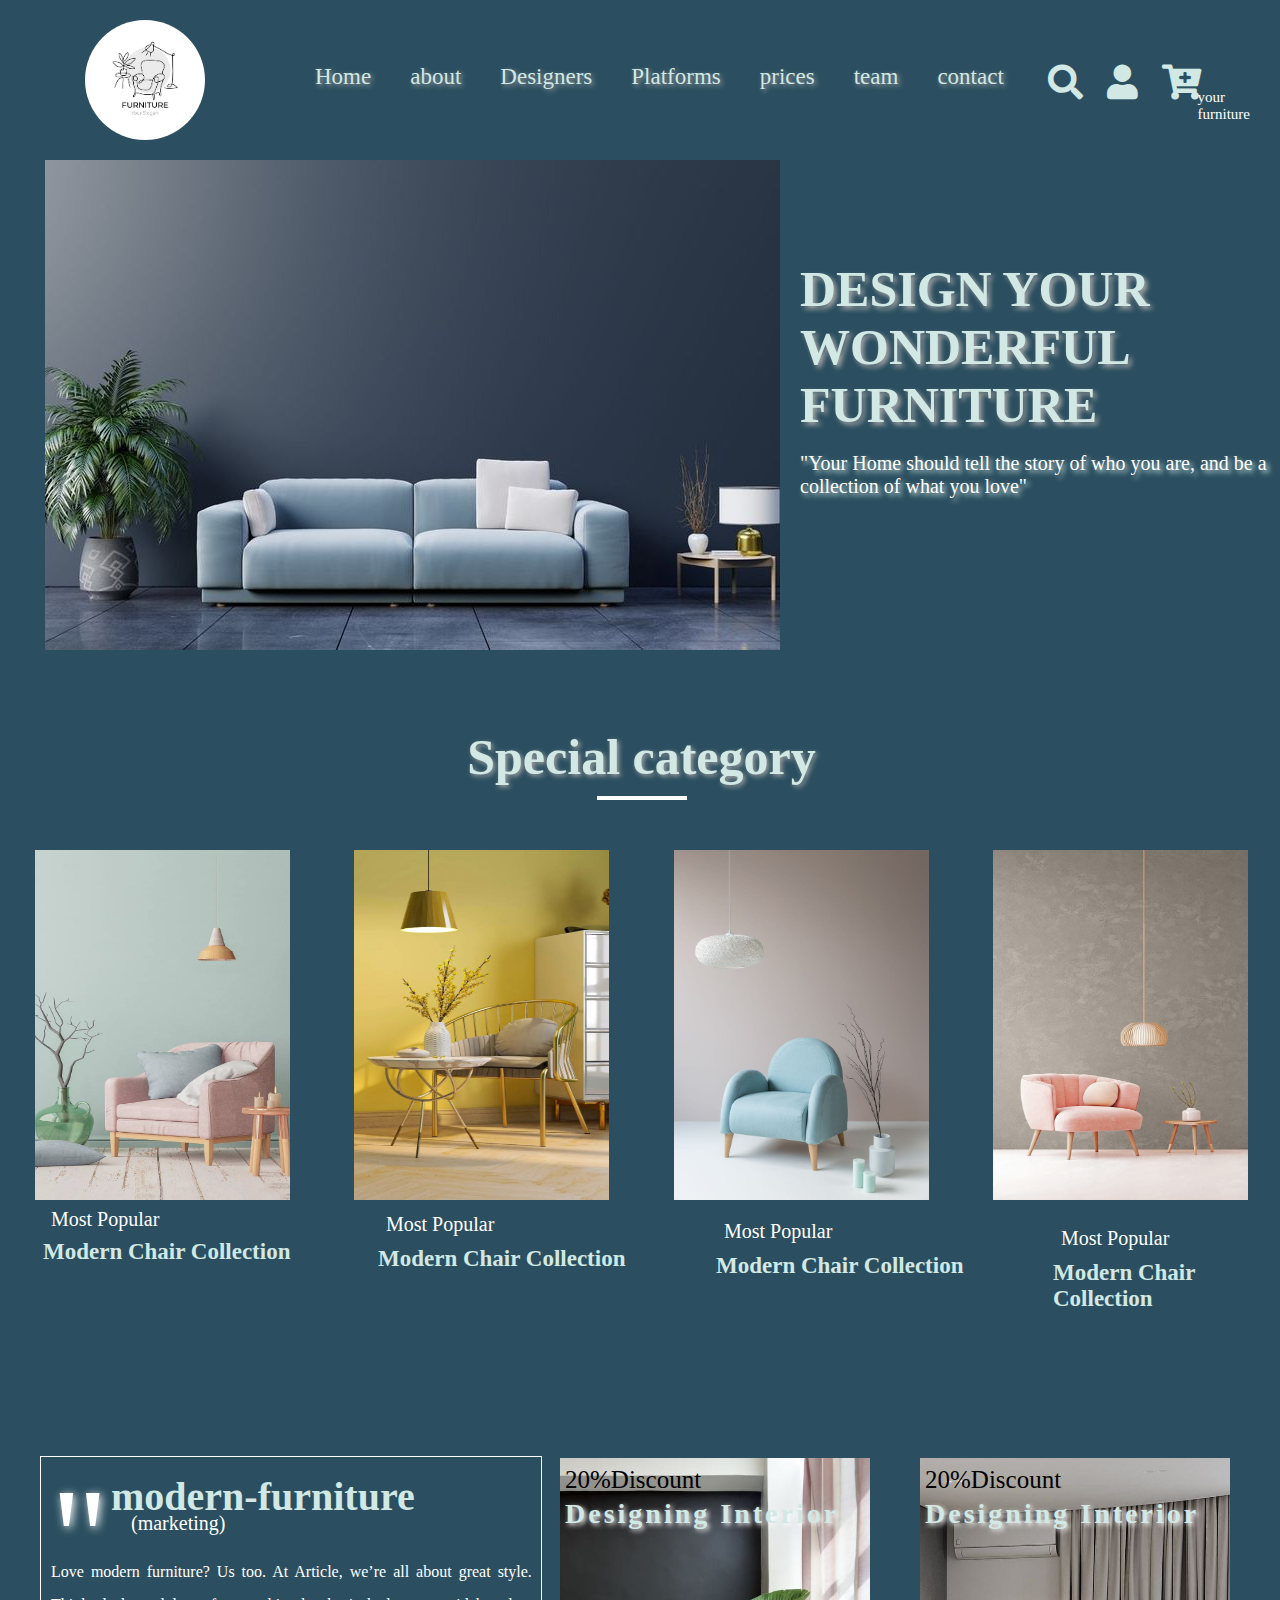
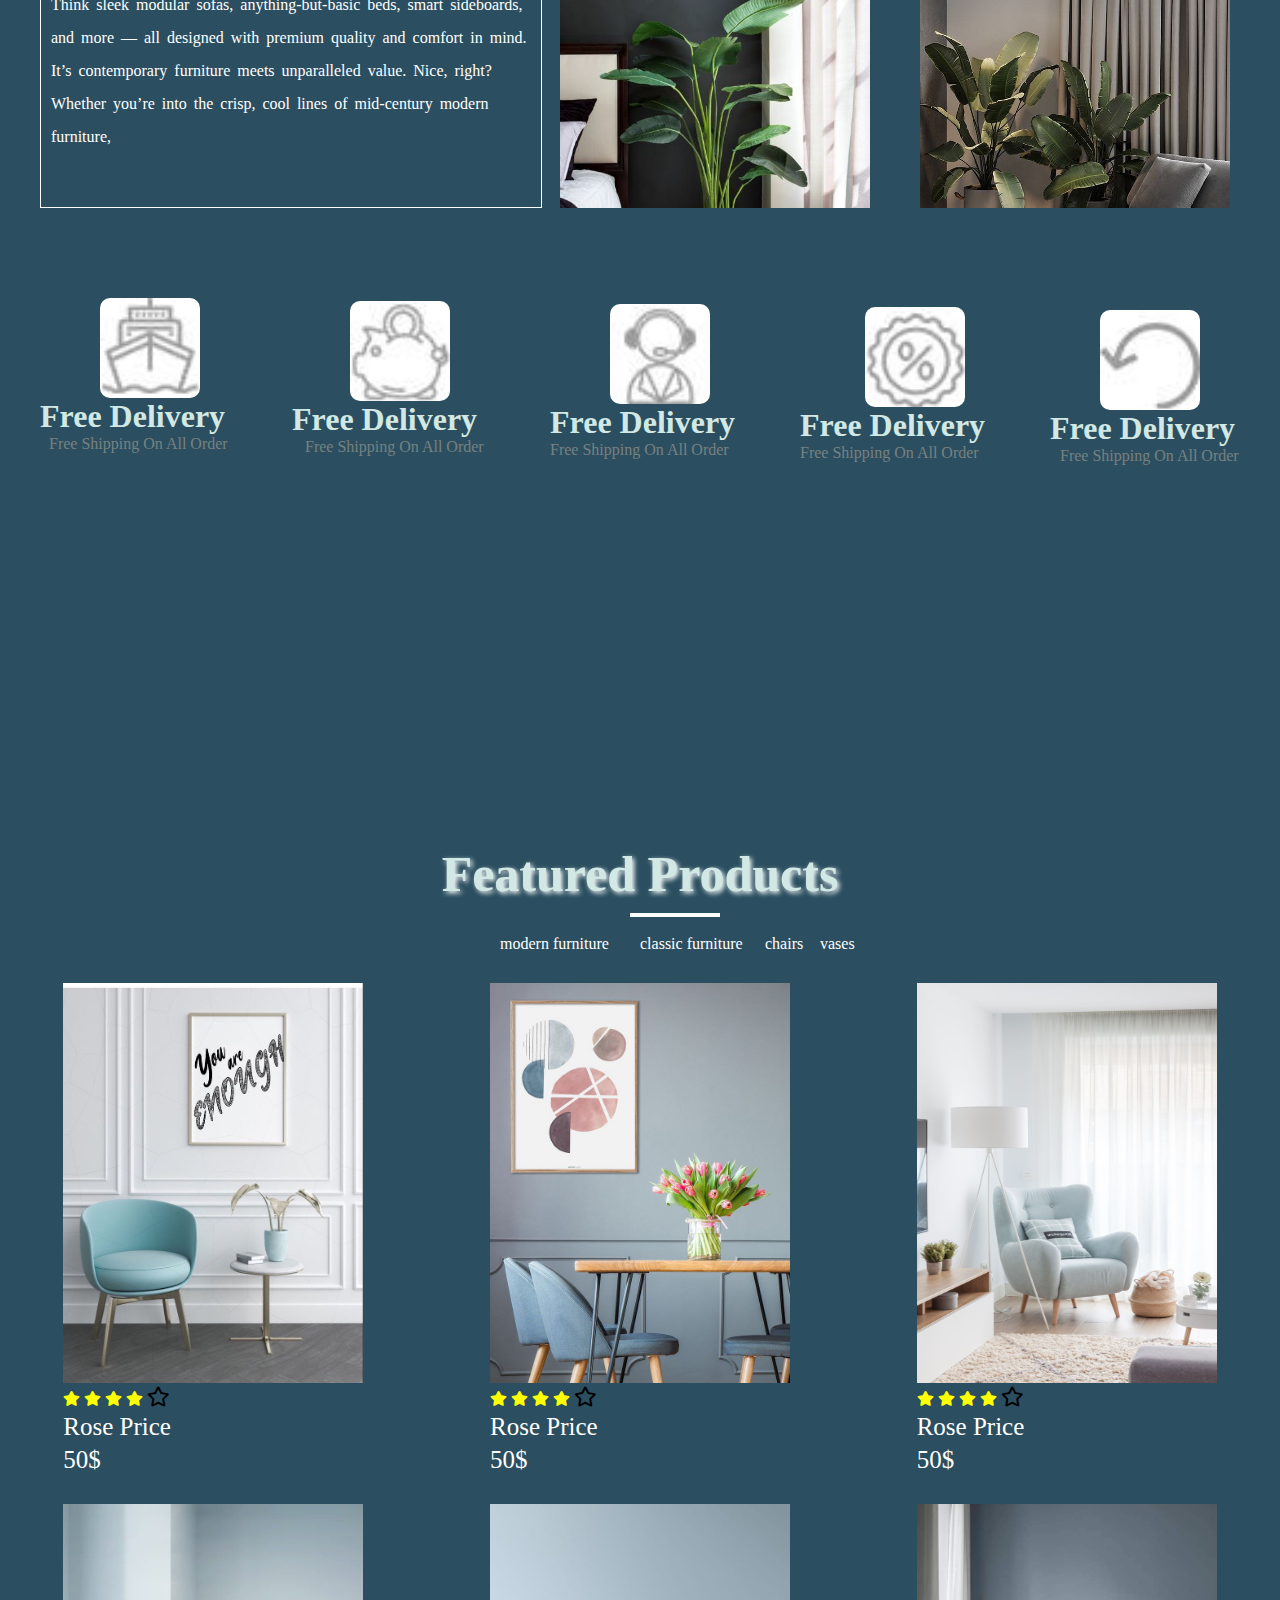
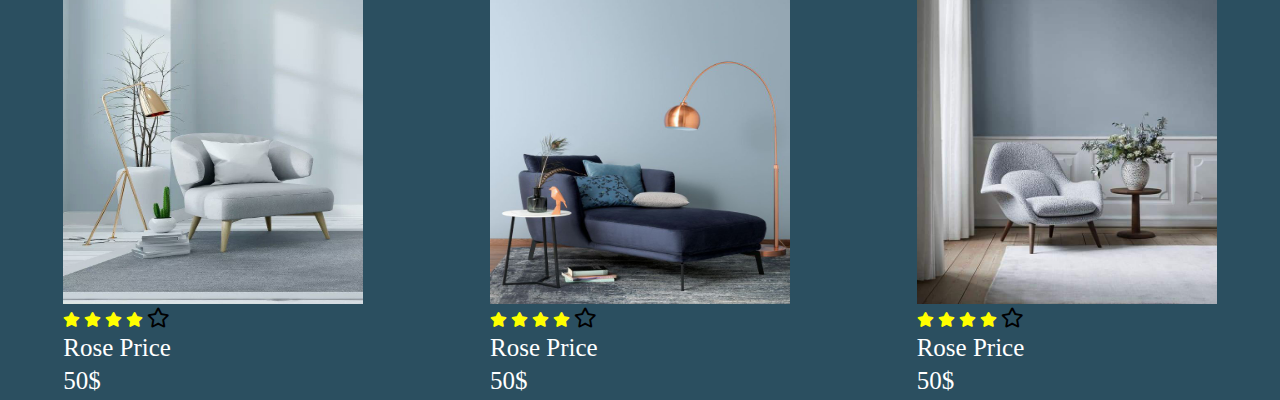
<file: index.html>
<!DOCTYPE html>
<html>
    <head>
        <meta charset="utf-8">
        <meta name="viewport" content="width=device-width, initial-scale=1.0">
        <link rel="stylesheet" href="css/style.css">
        <link rel="stylesheet" href="css/all.css"/>
        <link rel="icon" href="css/jbk.jpeg">
        <title>MODERN FURNITURE</title>
    </head>
    <body>
        <div class="max-width">
        <header>
        <div class="header"> 
            <img class="img-logo" src="css/jbk.jpeg">
            <i id="bars" class="fas fa-bars"></i>
            <div class="contain-bars">
                <input class="search-bar" type="text" placeholder=" Search">
                <div class="container-move">
                <a class="a-search" href="#"><i class="fas fa-arrow-right"></i></a> 
                <li class="li-contain-bars "><a class="a-contain-bars" href="#">beds</a></li> 
                <a class="a-search" href="#"><i class="fas fa-arrow-right"></i></a> 
                <li class="li-contain-bars"><a class="a-contain-bars" href="#">chairs</a></li>
                <a class="a-search" href="#"><i class="fas fa-arrow-right"></i></a> 
                <li class="li-contain-bars"><a class="a-contain-bars"  href="#">antiques</a></li>
                <a class="a-search" href="#"><i class="fas fa-arrow-right"></i></a>
                <li class="li-contain-bars"><a class="a-contain-bars" href="#">team</a></li>
                <a class="a-search" href="#"><i class="fas fa-arrow-right"></i></a>           
                <li class="li-contain-bars"><a class="a-contain-bars" href="#">contact</a></li> 
            </div></div></div>
            <ul>
                <li class="list1 listn"><a class="list-a" href="#">Home</a>
                  <table class="table-1">
                  <thead>
                    <caption>furniture</caption>
                    <th>modern</th>
                    <th>classic</th>
                    <th>more</th>
                  </thead>
                  <tbody>
                    <tr>
                  <td>sofa</td>
                  <td>sofa</td>
                  <td>sofa</td>
                  </tr>
                  <tr>
                    <td>chairs</td>
                  <td>chairs</td>
                  <td>chairs</td>
                    </tr>
                    <tr>
                      <td>vases</td>
                      <td>vases</td>
                      <td>vases</td>
                      </tr>
                </tbody>
              </table>
                </li>
                <li class="list1"><a class="list-a" href="#">about</a></li>
                <li class="list1"><a class="list-a" href="#">Designers</a></li>
                <li class="list1"><a class="list-a"  href="#">Platforms</a></li>
                <li class="list1"><a class="list-a" href="#">prices</a></li>
                <li class="list1"><a class="list-a" href="#">team</a></li>
                <li class="list1"><a class="list-a" href="#">contact</a></li>
            </ul>
            <div class="icons">
            <a href="#"><i class="fas fa-search icon1"></i></a>
            <a href="#"><i class="fas fa-user icon2"></i></a>
            <a href="#"><i class="fas fa-cart-plus icon3"></i></a>
            <p class="your">your <br>furniture</p>
         </div>
         </div></header>
         
      <div class="hero-img"><img src="hjv.jpg"></div>
       <h1 class="design">DESIGN  YOUR<br>WONDERFUL FURNITURE</h1><br>
       <p class="para">"Your Home should tell the story of who you are, and be a collection of what you love"</p>
       
       
       <section class="section-2">
       <div class="lineatext">
       <h1 class="h-special">Special category</h1>
       <div class="line-special"></div></div>
      <div class="container">
     <img class="img11" src="css/kcmlv.jpeg">
    <img class="img11" src="css/uihi.jpeg">
       <img class="img33" src="css/hsdlcjse.jpeg">
        <img class="img44" src="css/JHBGJHH.jpeg">
      </div>
      <div class="container-ph">
            <p class="p-img-1">Most Popular</p>
      <h1 class="h-img-1">Modern Chair Collection</h1>
      <p class="p-img-2">Most Popular</p>
      <h1 class="h-img-2">Modern Chair Collection</h1>
      <p class="p-img-3">Most Popular</p>
      <h1 class="h-img-3">Modern Chair Collection</h1>
      <p class="p-img-4">Most Popular</p>
      <h1 class="h-img-4">Modern Chair Collection</h1></div>
     </div></section>
     <br><br><br><br><br><br><br><br>


<div class="oo">
            <div class="box">
            <p class="coma">"</p>
            <div class="modern-furniture"><h1>modern-furniture</h1></div>
            <div class="marketing"><p>(marketing)</p></div>
            <div class="text-box"><p class="">Love modern furniture? Us too.
                At Article, we’re all about great style. Think sleek modular 
                sofas, anything-but-basic beds, smart sideboards, and more — 
                all designed with premium quality and comfort in mind. It’s contemporary 
                furniture meets unparalleled value. Nice, right?
                Whether you’re into the crisp, cool lines of mid-century modern
                 furniture,</p></div></div>
                 

                  <div class="container-dis">
                  <div class="dis1">
                  <p class="discound1">20%Discount</p>
                  <h1 class="designing-Interior1">Designing Interior</h1></div>
                  <div class="dis2">
                    <p class="discound2">20%Discount</p>
                    <h1 class="designing-Interior2">Designing Interior</h1></div>
                </div>
                    <br><br><br><br><br>




                    <div class="collect-icons">
                        <div class="collect-photos">
                      <div class="tphoto1"></div>
                      <h1 class="hfree1">Free Delivery</h1>
                      <p class="pfree1">Free Shipping On All Order</p>
                      <div class="tphoto2"></div>
                      <h1 class="hfree2">Free Delivery</h1>
                      <p class="pfree2">Free Shipping On All Order</p>
  
                      <div class="tphoto3"></div>
                      <h1 class="hfree3">Free Delivery</h1>
                      <p class="pfree3">Free Shipping On All Order</p>
                      </div>
  
                      <div class="tphoto4"></div>
                      <h1 class="hfree4">Free Delivery</h1>
                      <p class="pfree4">Free Shipping On All Order</p>
                      </div>
  
                      <div class="tphoto5"></div>
                      <h1 class="hfree5">Free Delivery</h1>
                      <p class="pfree5">Free Shipping On All Order</p>
                      </div>
                     </div>



                <div class="moving">
                      <div class="lineatext2">
                        <h1 class="h-featured">Featured Products</h1>
                         <div class="line-featured"></div></div>
                       <br>
                       <div class="collect-para">
                        <p class="para1">modern furniture</p>
                        <p class="para2" >classic furniture</p>
                        <p class="para3" >chairs</p>
                        <p class="para4">vases</p>
                       </div>
                        
                      <div class="productsitems">
                       <div class="productitem">
                        <div class="productimg productimg4">
                            <div class="pic-4"> <img src="css/photo1675464307 (2).jpeg" alt="this is image"  width="300" height="400"></div>
                            <div class="productoverlay">
                                <div class="picback-4"> <img src="css/photo1675464307 (7).jpeg" alt="this is image"  width="300" height="400"></div>
                                <ul class="list">
                                    <li><i class="fab fa-facebook-f ico1"></i></li>
                                    <li><i class="fab fa-twitter ico1"></i></li>
                                    <li><i class="fab fa-linkedin-in ico1"></i></li>
                                    <li><i class="fab fa-instagram ico1"></i></li>
                                </ul>
                            </div>
                             <div class="productinfo">
                                <i class="active fa fa-star ico2"></i>
                                <i class="active fa fa-star ico2"></i>
                                <i class="active fa fa-star ico2"></i>
                                <i class="active fa fa-star ico2"></i>
                                <i class="far fa-star ico2"></i>
                                <span >Rose Price</span>
                                <span >50$</span>
                            </div>
                        </div>
                    </div>
                    <div class="productitem">
                        <div class="productimg productimg5">
                            <div class="pic-5"><img src="css/photo1675464307 (1).jpeg" alt="this is image" width="300" height="400"></div>
                            <div class="productoverlay">
                                <div class="picback-5"></div><img src="css/photo1675467468 (2).jpeg" alt="this is image" width="300" height="400">
                                <ul class="list">
                                    <li><i class="fab fa-facebook-f ico1"></i></li>
                                    <li><i class="fab fa-twitter ico1"></i></li>
                                    <li><i class="fab fa-linkedin-in ico1"></i></li>
                                    <li><i class="fab fa-instagram ico1"></i></li>
                                </ul>
                            </div>
                          <div class="productinfo">
                                <i class="active fa fa-star ico2"></i>
                                <i class="active fa fa-star ico2"></i>
                                <i class="active fa fa-star ico2"></i>
                                <i class="active fa fa-star ico2"></i>
                                <i class="far fa-star ico2"></i>
                                <span >Rose Price</span>
                                <span >50$</span>
                            </div>
                        </div>
                    </div>
                    <div class="productitem">
                        <div class="productimg productimg6">
                            <div class="pic-6"><img src="css/photo1675467468 (3).jpeg" alt="this is image" width="300" height="400"> </div>
                            <div class="productoverlay">
                                <div class="picback-6"><img src="css/photo1675464307.jpeg" alt="this is image" width="300" height="400"></div>
                                <ul class="list">


<li><i class="fab fa-facebook-f ico1"></i></li>
                                    <li><i class="fab fa-twitter ico1"></i></li>
                                    <li><i class="fab fa-linkedin-in ico1"></i></li>
                                    <li><i class="fab fa-instagram ico1"></i></li>
                                </ul>
                            </div>
                            <div class="productinfo">
                                <i class="active fa fa-star ico2"></i>
                                <i class="active fa fa-star ico2"></i>
                                <i class="active fa fa-star ico2"></i>
                                <i class="active fa fa-star ico2"></i>
                                <i class="far fa-star ico2"></i>
                                <span class="rose">Rose Price</span>
                                <span class="money">50$</span>
                            </div>
                        </div>
                    </div>
                </div>
                  
                <div class="productsitems">
                 <div class="productitem">
                  <div class="productimg productimg4">
                      <div class="pic-4"> <img src="css/photo1675464310 (1).jpeg" alt="this is image"  width="300" height="400"></div>
                      <div class="productoverlay">
                          <div class="picback-4"> <img src="css/photo1675467468 (4).jpeg" alt="this is image"  width="300" height="400"></div>
                          <ul class="list">
                              <li><i class="fab fa-facebook-f ico1"></i></li>
                              <li><i class="fab fa-twitter ico1"></i></li>
                              <li><i class="fab fa-linkedin-in ico1"></i></li>
                              <li><i class="fab fa-instagram ico1"></i></li>
                          </ul>
                      </div>
                       <div class="productinfo">
                          <i class="active fa fa-star ico2"></i>
                          <i class="active fa fa-star ico2"></i>
                          <i class="active fa fa-star ico2"></i>
                          <i class="active fa fa-star ico2"></i>
                          <i class="far fa-star ico2"></i>
                          <span >Rose Price</span>
                          <span >50$</span>
                      </div>
                  </div>
              </div>
              <div class="productitem">
                  <div class="productimg productimg5">
                      <div class="pic-5"><img src="css/photo1675467468.jpeg" alt="this is image" width="300" height="400"></div>
                      <div class="productoverlay">
                          <div class="picback-5"></div><img src="css/photo1675467468 (5).jpeg" alt="this is image" width="300" height="400">
                          <ul class="list">
                              <li><i class="fab fa-facebook-f ico1"></i></li>
                              <li><i class="fab fa-twitter ico1"></i></li>
                              <li><i class="fab fa-linkedin-in ico1"></i></li>
                              <li><i class="fab fa-instagram ico1"></i></li>
                          </ul>
                      </div>
                    <div class="productinfo">
                          <i class="active fa fa-star ico2"></i>
                          <i class="active fa fa-star ico2"></i>
                          <i class="active fa fa-star ico2"></i>
                          <i class="active fa fa-star ico2"></i>
                          <i class="far fa-star ico2"></i>
                          <span >Rose Price</span>
                          <span >50$</span>
                      </div>
                  </div>
              </div>
              <div class="productitem">
                  <div class="productimg productimg6">
                      <div class="pic-6"><img src="css/photo1675467468 (1).jpeg" alt="this is image" width="300" height="400"> </div>
                      <div class="productoverlay">
                          <div class="picback-6"><img src="css/JBKJBK.jpeg" alt="this is image" width="300" height="400"></div>
                          <ul class="list">


<li><i class="fab fa-facebook-f ico1"></i></li>
                              <li><i class="fab fa-twitter ico1"></i></li>
                              <li><i class="fab fa-linkedin-in ico1"></i></li>
                              <li><i class="fab fa-instagram ico1"></i></li>
                          </ul>
                      </div>
                      <div class="productinfo">
                          <i class="active fa fa-star ico2"></i>
                          <i class="active fa fa-star ico2"></i>
                          <i class="active fa fa-star ico2"></i>
                          <i class="active fa fa-star ico2"></i>
                          <i class="far fa-star ico2"></i>
                          <span class="rose">Rose Price</span>
                          <span class="money">50$</span>
                      </div>
                  </div>
              </div>
            </div></div></div>
        </section></div>
</div></div>
    </body>
</html>
</file>
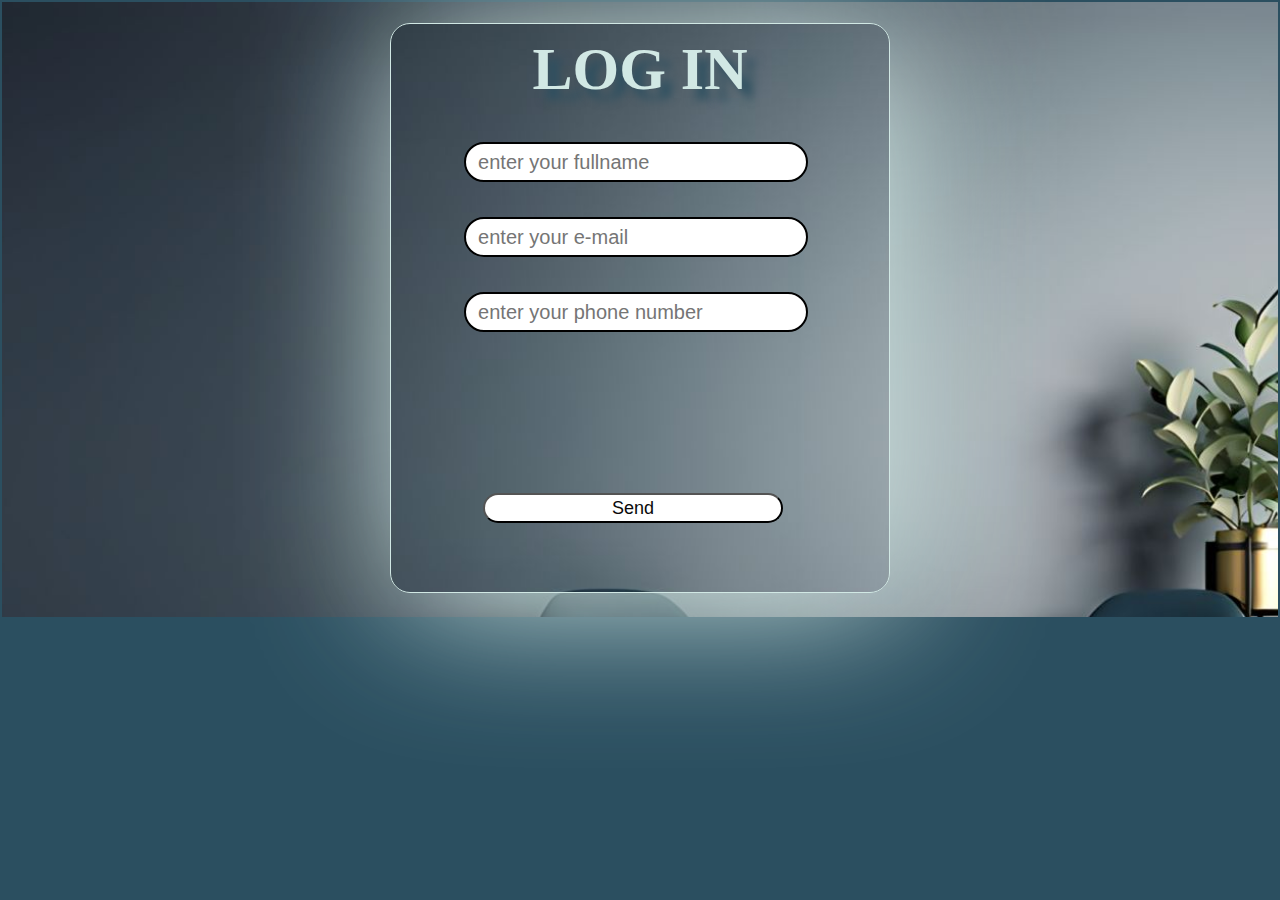
<file: login.html>
<!DOCTYPE html>
<html>
    <head>
        <meta charset="utf-8">
        <meta name="viewport" content="width=device-width, initial-scale=1.0">
        <link rel="stylesheet" href="login.css">
        <link rel="stylesheet" href="css/all.css"/>
        <link rel="icon" href="css/jbk.jpeg">

        <title>LOG IN</title>
    </head>
    <body>
        <div class="hero-image">
            <div class="myform">
            <h1 class="hero-title">LOG IN</h1>
            <form>
                <div class="inputs">
                    
                <input class="first" type="text" placeholder="  enter your fullname">

                
                <input class="first"   type="email" placeholder="  enter your e-mail">

                
                <input class="first" type="text" placeholder="  enter your phone number">

                </div>
                <button class="button"><a class="a" href="index.html">Send</a></button>
                
            </form>
            </div>
            </div>
    </body>
    </html>
</file>
<file: css/style.css>
*{
    margin: 0px;
    padding: 0px;
}
body{
    font-family: Georgia, 'Times New Roman', Times, serif;
    background-color:#2B4F60;
    height: 3600px;
}
.max-width{
    max-width: 1400px;
}
.img-logo{
    width: 120px;
    height: 120px;
    margin-left:85px;
    border-radius: 50%;
    margin-top: 20px;
}
@media (max-width:750px){
    .img-logo{
         width: 65px;
         height: 65px;
         margin-top: 25px;
         margin-left:27px;
    }
}
.contain-bars{
    width: 300px;
    height:280px;
    border: 1px solid #2B4F60;
    border-radius: 30px;
    box-shadow: 0px 0px 25px #a5a4a4;
    display: none;
    position: absolute;
    background-color: #2B4F60;
    
}
.li-contain-bars{
    list-style: none;
    margin-top: -25px;
    line-height: 40px;
    
}
.a-contain-bars{
    color: #fff;
    text-decoration: none;
    font-size: 25px;
    padding:30px;
    line-height: 20px; 
    
}

.a-search{
    color: #fff;
    display: inline-block;
    margin-left: 250px;
    line-height: 2px;
}
.search-bar{
    width: 150px;
    height: 30px;
    margin-left:130px;
    border-radius: 30px;
    font-size: 20px;
    box-shadow: 0px 0px 25px #a5a4a4;
    margin-top: 10px;
}
.container-move{
    margin-top: 20px;
}
#bars{
    color: #fff;
    display: none;
    position: absolute;
    top: 0;
    right: 0;
    margin-top: 70px;
    margin-right: 50px;
    font-size: 40px;
    
}
@media (max-width:750px){
    #bars{
         display: block;
         font-size: 50px;
         margin-top: 35px; 
         margin-right: 10px;  
    }
    #bars:hover+.contain-bars{
    display: block;
 }
 .contain-bars{
    margin-left: 70px;

 }
}

ul{
    list-style: none;
    margin-top: -100px;
    margin-left: 280px;
}
@media (max-width:750px){
    ul{
         display: none;
    }
}
.list1{
    display: inline-block;
    margin-left: 35px;
    margin-top: 20px;
}
.list1 a{ 
    color: #D1E8E4;
    text-decoration: none;
    font-size: 23px;
    position: relative;
    text-shadow: 2px 2px 5px #a5a4a4;
   
}
.list-a::before{
content: "";
position: absolute;
width: 0;
height: 100%;
top: 0;
left: 0;
border-top: 1px solid #ffff;
border-bottom: 1px solid #ffff;
 transition: 0.3s;
}
.list-a:hover::before{
    width: 100%;
    height: 100%;
    opacity: 1;
}
.list-a::after{
    content: "";
position: absolute;
width: 0;
height:0;
top: 0;
left: 0;
box-sizing: border-box;
border-left: 1px solid #ffff;
border-right: 1px solid #ffff;
transition: 0.3s;

}
.list-a:hover::after{
    width: 100%;
   height: 28px;
}
.icons{
    float: right;
    margin-right:30px;
    word-spacing: 20px;
    margin-top: -26px;
}
@media (max-width:750px){
    .icons{
         display: none;
    }
}
.table-1{
    text-align: center;
    width: 260px;
    position: absolute;
    left: -50px;
    top: 90px;
    transform: scale(0,0);
    color: #ffff;
}
.listn{
    position: relative;
}
caption{
    margin-bottom: -25px;
    text-decoration:none;
    font-size: 20px;
}
th{
    padding-top: 23px;
    font-style: italic;
}
tr td{
    padding: 2px;
    text-align: center;
}
.listn:hover table{
    border: 1px solid #ffff;
    transform: scale(1.2,1.2);
    transition: 2s;

}
.icon1{
    font-size: 35px;
    color: #D1E8E4;
   
}
.icon2{
    font-size: 35px;
    color: #D1E8E4;
    
}
.icon3{
    font-size: 35px;
    color: #D1E8E4;
    
}
.your{
    margin-left: 150px;
    font-size: 15px;
    margin-top: -10px;
    color: #ffff;
}

.hero-img{
    width: 70%;
    height: 600px;
    margin-left: 45px;
    margin-top: 70px;
    border-radius: 2%;
}
@media(max-width:750px){
    .hero-img img{
        width: 373px;
        height: 350px;
        margin-left: -42px;
        margin-top: -50px;
    }
}
.design{
    margin-top: -500px;
    margin-left: 800px;
    color: #D1E8E4;
    font-size: 50px;
    text-shadow: 3px 3px 5px #a5a4a4;
}
@media (max-width:750px){
    .design{
        font-size: 30px;
        margin-top: -600px;
        margin-left: 130px;

    }
}
.para{
    color: #ffff;
    font-size: 20px;
    margin-left:800px ;
    text-shadow: 3px 3px 5px #D1E8E4;
}
@media (max-width:750px){
    .para{
        display: none;
    }
}
.section-2{
    margin-top: -150px;
    margin-left: 3px;
}
.h-special{
   margin-top: 380px;
   text-align: center;
    font-size: 50px;
    color: #D1E8E4;
    text-shadow: 2px 2px 5px #a5a4a4;
}
.line-special{
    margin-right: 160px;
}

@media(max-width:750px){
   .h-special {
        font-size: 35px;
    }
   
}


.line-special{
    width:90px;
    height: 4px; ;
    background-color:rgb(255, 255, 255) ;
    margin: auto;
    margin-top: 10px;
    transition: 1s;

}

.lineatext:hover .line-special{
    transform: scale(1.3,1.3);
    }
.container{
    display: grid;
    grid-template-columns: repeat(4,20%);
    display: flex;
    justify-content: space-around;
    margin-top: 50px;
    
}

 @media(max-width:750px){
    
 }
@media (max-width:600px){
    .img11:hover{
        transform: scale(1.1);
    }
    .container{
    
        display: flex;
        flex-direction:column;
        align-items: center;
        
     }
     .oo{
        margin-left: 95px;
        
        
     }
     .box{
         overflow: hidden;
        box-shadow: 0px 0px 10px #ffffff;
     }
    } 
@media (max-width:750px){
.img11{
    margin-bottom: 60px;
}}
@media (max-width:600px){
    .h-img-1,.p-img-1,.h-img-2,.p-img-2,.h-img-3,.p-img-3,.h-img-4,.p-img-4{
        display: none;
    }}
    .img11{
        width: 255px;
        height: 350px;
        transition: 1s;
    }
.p-imgg1,.h-imgg1,.p-imgg2,.h-imgg2,.p-imgg3,.h-imgg3,.p-imgg4,.h-imgg4{
    display: none;
}
.text-box{
    padding-top: 20px;
}

    .p-img-1{
        color: rgb(255, 255, 255);
        font-size: 20px;
        margin-left: 40px;
        padding: 8px;
    }
    .h-img-1{
        font-size: 23px;
        margin-left: 40px;
        color: #D1E8E4;
    }
    @media (max-width:600px){
        .img22:hover{
            transform: scale(1.1);
        }}
    .img22{
        width: 255px;
        height: 350px; 
        transition: 1s;
    }

    .p-img-2{
        color: rgb(255, 255, 255);
        font-size: 20px;
        margin-left: 40px;
        margin-top: -60px;
        margin-left: 375px;
        padding: 8px;
    }
    .h-img-2{
        font-size: 23px;
        margin-left: 40px;
        margin-top: 2px;
        margin-left: 375px;
        color: #D1E8E4;
    }
        .img33{
            transition: 1s;
            width: 255px;
            height: 350px;
           }
            @media (max-width:600px){
        .img33:hover{
            transform: scale(1.1);
        }}        
        
        .p-img-3{
            color: rgb(255, 255, 255);
            font-size: 20px;
            margin-left: 40px;
            margin-top: -60px;
            margin-left: 713px;
            padding: 8px;
        }
        .h-img-3{
            font-size: 23px;
            margin-left: 40px;
            margin-top: 2px;
            margin-left:713px;
            color: #D1E8E4;
        }
        @media (max-width:600px){
            .img44{
                margin-top:60px;
            }}      
        @media (max-width:600px){
            .img44:hover{
                transform: scale(1.1,1.1)
                
            }}        
            .img44{
                width: 255px;
                height: 350px;
                transition: 1s;
                
            }
            .p-img44{
                font-size: 20px;
                color: rgb(255, 255, 255);
                margin-left: 83px;
                margin-top: 10px;
                padding: 8px;
            }
            .h-img44{
                color: #D1E8E4;
                font-size: 22px;
                margin-left:83px;
                margin-top: 18px;
            }
            .p-img-4{
                color: rgb(255, 255, 255);
                font-size: 20px;
                margin-left: 40px;
                margin-top: -60px;
                margin-left: 1050px;
                padding: 8px;
            }
            .h-img-4{
                font-size: 23px;
                margin-left: 40px;
                margin-top: 2px;
                margin-left:1050px;
                color: #D1E8E4;
            }
           
           


















            .box{
                width: 500px;
                height: 350px;
                border: 1px #fff solid;
                margin-left: 40px;
            }
            @media (max-width:750px){
                .box{
                   width: 300px;
                   height: 730px;
                   font-size: 20px;
                   margin-left: -67px;
                   padding: 10px;
                }
                .coma{
                    font-size: 30px;
                    
                }
                .modern-furniture{
                    font-size: 10px;
                }
                .text-box{
                    line-height: 20px;
                }
            }
            .coma{
                font-size: 140px;
                margin-top: 0px;
                margin-left: 10px;
                color: #fff;
                text-shadow: 2px 2px 10px #fff;
            }
            .modern-furniture{
                font-size: 20px;
                color: #D1E8E4;
               margin-top:-145px ;
               margin-left: 70px;
            }
            .marketing{
                margin-top:-8px ;
                margin-left: 90px;
                font-size: 20px;
                color: #fff;
            }
            .text-box{
                color: #fff;
                margin-top: 0px;
                margin-left: 10px;
                word-spacing:3px;
                line-height: 33px;
            }


            .container-dis {
                display: flex;
                flex-direction: row;
                justify-content: flex-end;
                margin-right: 50px;
                margin-top: -350px;
                
                
            }


        @media (max-width:750px){
            .container-dis{
                display: flex;
                flex-direction:column;
                align-items: center;
                margin-top: 80px;
                margin-left: 10px;
            }
            
        }


            .dis1{
                background-image: url("fvlkdx.jpeg");
                background-size: cover;
                width: 310px;
                height: 350px;
                margin-right: 50px;
                transition: 1s;
                position: relative;
            }
           .discound1{
            font-size: 25px;
            color: #000000;
            margin-left:5px;
            margin-top: 8px;
            position: absolute;
            
           }
           .designing-Interior1{
            font-size: 28px;
            color: #D1E8E4;
            margin-left:5px;
            margin-top:40px;
            letter-spacing: 3px;
            position: absolute;
            text-shadow: 2px 2px 5px #fff;
           }
           .dis1:hover {
            transform: scale(1.2,1.2);
           }
          

           .dis2{
            background-image: url("JFDVKDF.jpeg");
            background-size: cover;
            width: 310px;
            height: 350px;
            transition: 1s;
            position: relative;
        }
         @media (max-width:750px){
            .dis2{
               margin-top: 44px;
               margin-right: 46px;
            }
            
        }
       .discound2{
        font-size: 25px;
        color: #000000;
        margin-left:5px;
        margin-top: 8px;
        position: absolute;
        
       }
       .designing-Interior2{
        font-size: 28px;
        color: #D1E8E4;
        margin-left:5px;
        margin-top:40px;
        letter-spacing: 3px;
        position: absolute;
        text-shadow: 2px 2px 5px #fff;
       }
       .dis2:hover {
        transform: scale(1.2,1.2);
       }



       .tphoto1{
        background-image: url(iurfbikesf.jpeg);
        border-radius: 10%;
        background-repeat: no-repeat;
        width: 100px;
        height: 100px;
        transition: 1s;
        background-size: cover;
        background-position:center 0px ;
        margin-left: 150px;
     }
     .tphoto1:hover{ 
      background-position: center -218px ;
     }
     .hfree1{
        margin-left: 90px;
        color: #D1E8E4;
     }
     .pfree1{
        margin-left: 99px;
        color: #778180;
     }
     .tphoto2{
        background-image: url(iurfbikesf.jpeg);
        border-radius: 10%;
        background-repeat: no-repeat;
        width: 100px;
        height: 100px;
        transition: 1s;
        background-size: cover;
        background-position:center -437px ;
        margin-left: 400px;
        margin-top: -152px;
     }
     .tphoto2:hover{ 
      background-position: center -657px ;
     }
     .hfree2{
        margin-left: 342px;
        color: #D1E8E4;
        width: 300px;
     }
     .pfree2{
        margin-left: 355px;
        color: #778180;
        width: 300px;
     }

     .tphoto3{
        background-image: url(iurfbikesf.jpeg);
        border-radius: 10%;
        background-repeat: no-repeat;
        width: 100px;
        height: 100px;
        transition: 1s;
        background-size: cover;
        background-position:center -876px ;
        margin-left: 660px;
        margin-top: -152px;
     }
     .tphoto3:hover{ 
      background-position: center -1095px ;
     }
     .hfree3{
        margin-left: 600px;
        color: #D1E8E4;
        width: 300px;
     }
     .pfree3{
        margin-left: 600px;
        color: #778180;
        width: 300px;
     }

     .tphoto4{
        background-image: url(iurfbikesf.jpeg);
        border-radius: 10%;
        background-repeat: no-repeat;
        width: 100px;
        height: 100px;
        transition: 1s;
        background-size: cover;
        background-position:center -1315px ;
        margin-left: 865px;
        margin-top: -152px;
     }
     .tphoto4:hover{ 
      background-position: center -1533px ;
     }
     .hfree4{
        margin-left: 800px;
        color: #D1E8E4;
        width: 300px;
     }
     .pfree4{
        margin-left: 800px;
        color: #778180;
        width: 300px;
     }

     .tphoto5{
        background-image: url(iurfbikesf.jpeg);
        border-radius: 10%;
        background-repeat: no-repeat;
        width: 100px;
        height: 100px;
        transition: 1s;
        background-size: cover;
        background-position:center -1754px ;
        margin-left: 1100px;
        margin-top: -152px;
     }
     .tphoto5:hover{ 
      background-position: center -1972px ;
     }
     .hfree5{
        margin-left: 1050px;
        color: #D1E8E4;
        width:250px;
     }
     .pfree5{
        margin-left: 1060px;
        color: #778180;
        width: 200px;
     }
     .collect-photos{
        margin: auto 20px;
        margin-left: -50px;
     }
     @media(max-width:750px){
        .collect-photos{
         display: none;
        }
        .collect-icons{
            display: none;
        }
        .last-icon{
            display: none;
        }
        .tphoto5,.hfree5,.pfree5{
            display: none;
        }
     }
   .h-featured{
        margin-top: 380px;
        text-align: center;
         font-size: 50px;
         color: #D1E8E4;
         text-shadow: 2px 2px 5px #fff;
     }
    @media(max-width:750px){
        .h-featured{
            font-size: 35px;
            margin-left: -40px;
         }
         .line-featured{
            background-color: aqua;
         } 
     }
        .line-featured{
         width:90px;
         height: 4px; ;
         background-color:rgb(255, 255, 255) ;
         margin: auto;
         margin-top: 10px;
         transition: 1s;
         margin-left: 630px;
     }
     @media (max-width:750px){
        .line-featured{
          margin-left: 110px;
         } 
     }
        .lineatext2:hover .line-featured{
         transform: scale(1.3,1.3);
         }

.para1{
    margin-left: 370px;
    color: #fff;
}
.para2{
    margin-left: 510px;
    margin-top: -18px;
    color: #fff;
}
.para3{
    margin-left: 635px;
    margin-top: -18px;
    color: #fff;
}
.para4{
    margin-left: 690px;
    margin-top: -18px;
    color: #fff;
}
.collect-para{
    margin-left: 130px;
}
@media(max-width:750px){
    .collect-para{
       display: none;
    }
}


.productitem{
    display: flex;
    justify-content: space-around;
    width: 100%;
    margin-top: 30px;
    
}

@media (max-width:750px) {
    .productitem{
    display: block;
    align-items: center;
    margin-bottom: 10px;
    
    
}
.moving{
    margin-left:40px;
}
}

.productsitems{
    display: flex;
}
@media (max-width:750px){
    .productsitems{
        display: flex;
        flex-direction:column;
        align-items: center;
    }
}
.productimg{
    position: relative;
}

.productoverlay{
    position: absolute;
    top: 0;
    left: 0;
    transform:scalex(0);
    opacity: 0.9;
    transition: transform 0.2s;
}
.productoverlay ul{
    position: absolute;
    top:44.5%;
    left: -2px;
    transform: translate(-50%,-50%);
}
.productoverlay ul li{
    width: 45px;
    height: 40px;
    background-color: #2B4F60;
    display: inline-block;
    text-align: center;
}
.productoverlay ul li i{
    color: white;
    line-height: 40px;
    font-size: 20px;
}
.productitem:hover .productoverlay{
    transform: scalex(1);
}
.productitem i.active{
    display: inline;
    color: yellow;
    font-size: 15px;
}
.productinfo span{
    display: block;
    margin-top: 5px;
    font-size: 25px;
    color: #fff;
}
.productinfo i{
    margin-top: 10px;
}
.productitem i.far{
    display: inline;
    font-size: 20px;
}























.hero-image{
    height:100vh;
    background-image: url(css/dklml.jpeg);
    background-size: cover;
    background-position: center;
    background-attachment: fixed;
    box-shadow: 100px 50px 300px rgb(255, 151, 238) inset;
  }
  .myform{
   width: 500px;
   height: 570px;
   border: 3px solid black;
   border-radius: 20px;
   margin: auto;
   margin-top: 20px;
   box-shadow: 10px 10px 150px white;
   
  }
  .hero-title{
    text-align: center;
    color: rgb(0, 0, 0);
    font-size: 60px;
    padding-top: 10px;
    text-shadow: 10px 10px 10px rgb(255, 255, 255);
  }
  .first{
    width: 70%;
    margin-left: 70px;
    height: 40px;
    border-radius: 20px;
    margin-top: 20px;
    border: 2px solid black;
    font-size: 18px;
    background-color:#fff;
    
  }
  
  .button{
    width: 300px;
    height: 30px;
    border-radius: 20px;
    margin-top: 20px;
    margin-left: 90px;
    background-color: #fff;
  color: #eba7bd;
    font-size: 18px;
    color: black;

  }

.button:hover{
  background-color:#eba7bd  ;
  color:#fff;
}
  .form-select{
    width: 340px;
    background-color:#fff;
    height: 40px;
    margin-top: 20px;
    margin-left: 70px;
    font-size: 18px;
    color: black;
    border-radius: 20px;
    border: 2px solid black;
  }
</file>
<file: login.css>
*{
    margin: 0;
    padding: 1px;
    box-sizing: border-box;
  }
  body{
    margin: 0px;
    background-color:#2B4F60 ;
    
    
   
}
.hero-image{
    height:615px;
    background-image: url(klc.jpeg);
      background-size: cover;
    background-position: center;
    background-attachment: fixed;
   
  }
  .myform{
   width: 500px;
   height: 570px;
   border: 1px solid #D1E8E4;
   border-radius: 20px;
   margin: auto;
   margin-top: 20px;
   box-shadow: 10px 10px 150px #D1E8E4;
   
  }
  .hero-title{
    text-align: center;
    color: #D1E8E4;
    font-size: 60px;
    padding-top: 10px;
    text-shadow: 10px 10px 10px #2B4F60;
  }

  .first{
    width: 70%;
    margin-left: 70px;
    height: 40px;
    border-radius: 20px;
    margin-top: 35px;
    border: 2px solid black;
    font-size: 20px;
    background-color:#fff;

    
  }
  .a{
    text-decoration: none;
    color: rgb(10, 10, 10);
  }
  button:hover .a{
color: #fff;
  }
  button{
    width: 300px;
    height: 30px;
    border-radius: 20px;
    margin-top: 160px;
    margin-left: 90px;
    background-color: #fff;
    color: #D1E8E4;
    font-size: 18px;
  }

.button:hover{
  background-color:#a1adb1;
  
}
  .form-select{
    width: 340px;
    background-color:#fff;
    height: 40px;
    margin-top: 20px;
    margin-left: 70px;
    font-size: 18px;
    color: black;
    border-radius: 20px;
    border: 2px solid black;
  }
  @media (max-width:750px){
    .myform{
        width: 380px;
    }
    .button{
        margin-left:70px;
        width: 250px;
    }
    .first{
        margin-left:62px;
    }
    .hero-title {
        margin-left: 15px;
    }
    .hero-image{
        width: 386px;
        height:666px;
        background-size: cover;
        background-position: center;
        background-attachment: fixed;
    }
  }
</file>
